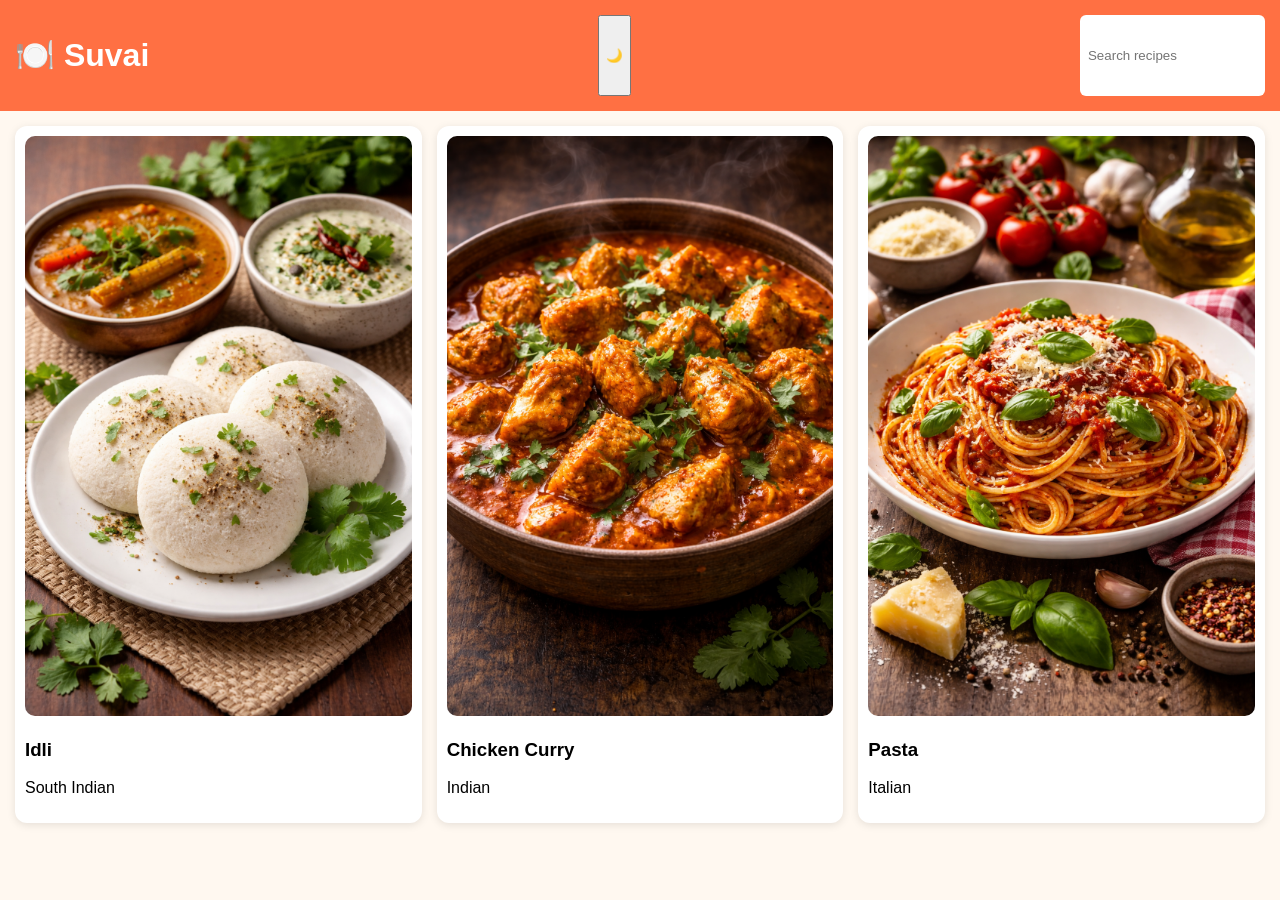
<file: index.html>
<!DOCTYPE html>
<html lang="en">
<head>
  <meta charset="UTF-8">
  <title>Suvai</title>
  <link rel="stylesheet" href="style.css">
</head>
<body>

<header class="header">
  <h1>🍽️ Suvai</h1>
  <button onclick="document.body.classList.toggle('dark')">🌙</button>
  <input id="search" placeholder="Search recipes">
</header>

<main id="recipe-list"></main>

<script src="data.js"></script>
<script src="script.js"></script>
</body>
</html>
</file>
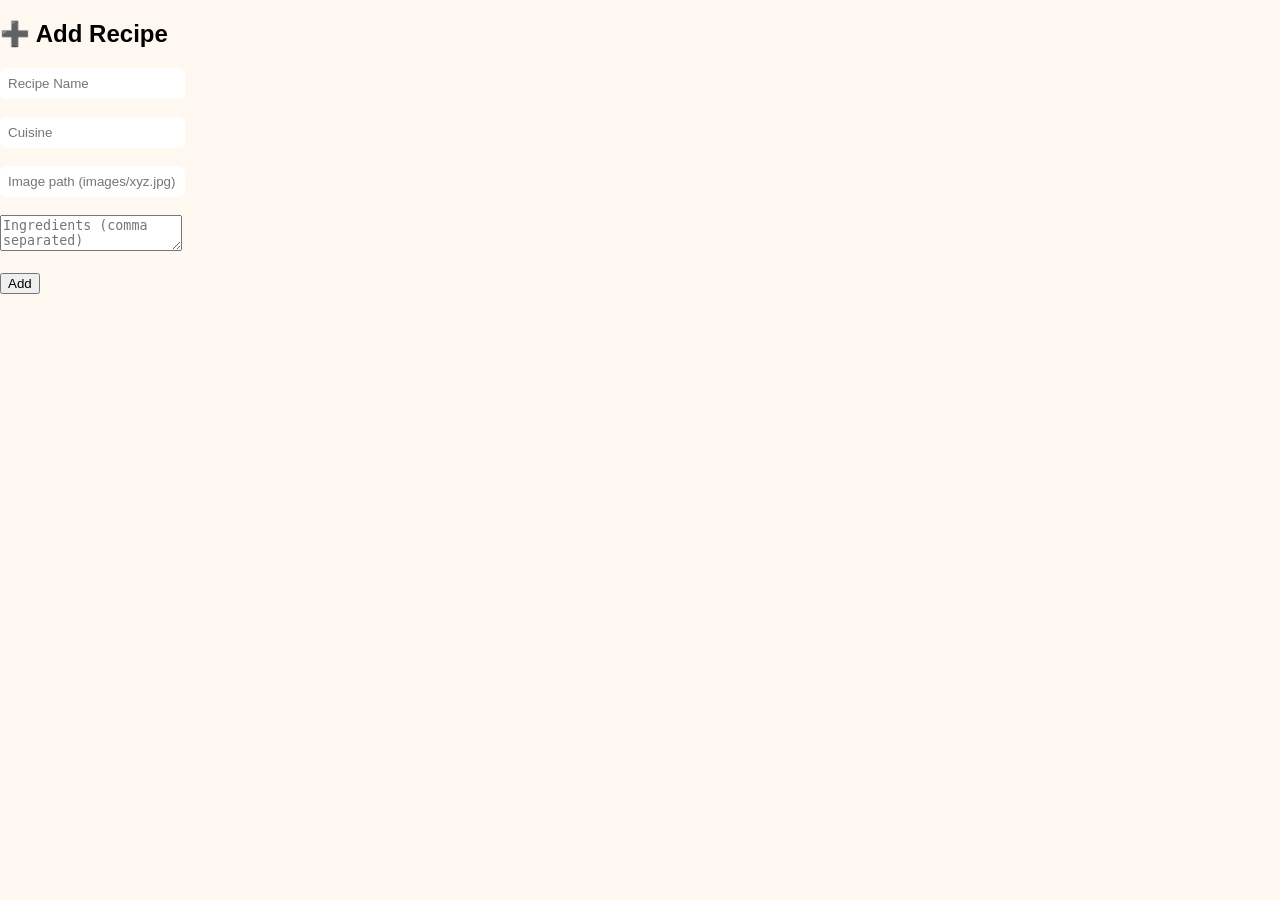
<file: admin.html>
<!DOCTYPE html>
<html>
<head>
  <title>Suvai Admin</title>
  <link rel="stylesheet" href="style.css">
</head>
<body>

<h2>➕ Add Recipe</h2>

<input id="name" placeholder="Recipe Name"><br><br>
<input id="cuisine" placeholder="Cuisine"><br><br>
<input id="image" placeholder="Image path (images/xyz.jpg)"><br><br>
<textarea id="ingredients" placeholder="Ingredients (comma separated)"></textarea><br><br>

<button onclick="addRecipe()">Add</button>

<script>
function addRecipe(){
  const recipe = {
    name: name.value.trim(),
    cuisine: cuisine.value.trim(),
    image: image.value.trim(),
    ingredients: ingredients.value.split(",").map(i=>i.trim())
  };
  const saved = JSON.parse(localStorage.getItem("recipes")) || [];
  saved.push(recipe);
  localStorage.setItem("recipes", JSON.stringify(saved));
  alert("Added!");
}
</script>

</body>
</html>
</file>
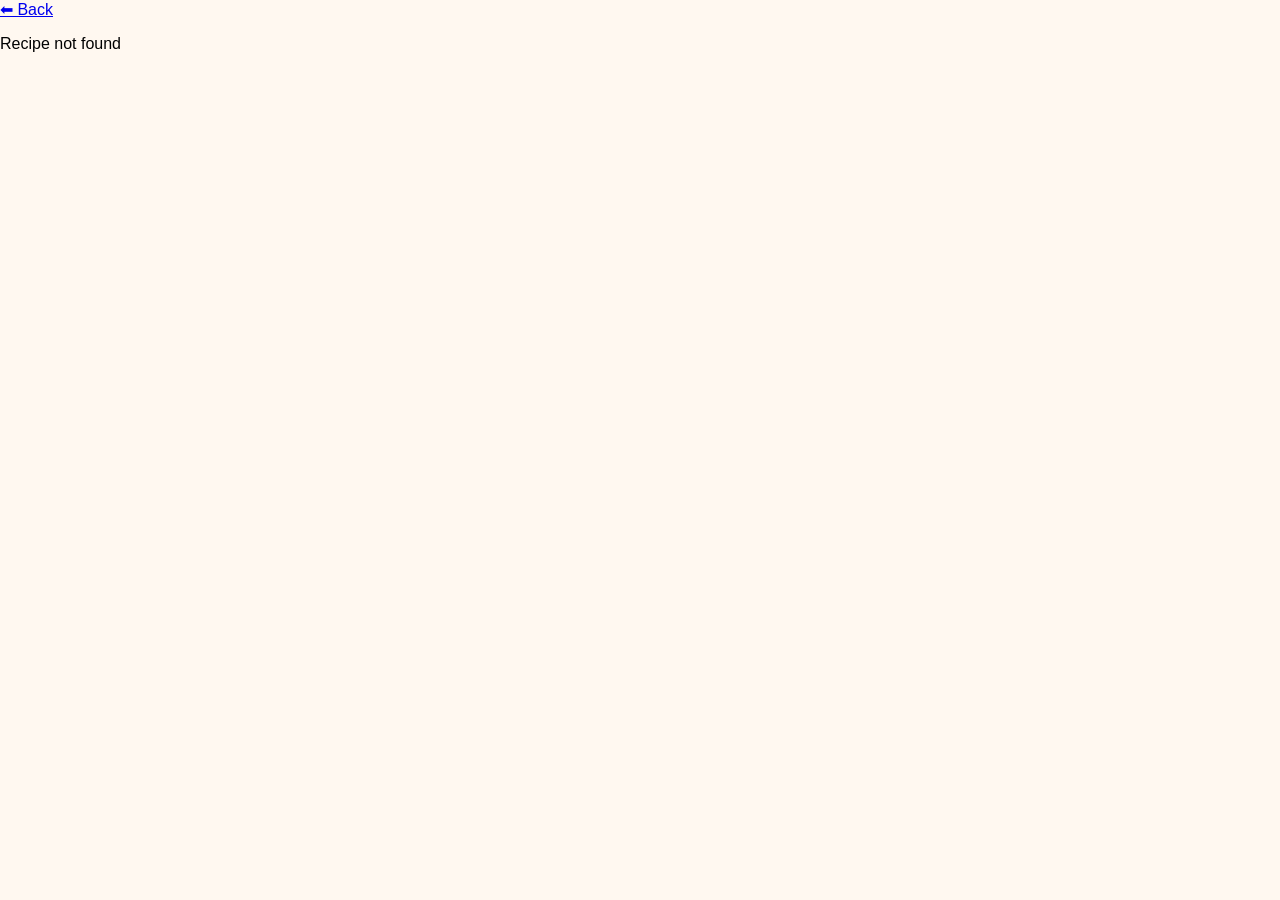
<file: recipe.html>
<!DOCTYPE html>
<html>
<head>
  <title>Recipe</title>
  <link rel="stylesheet" href="style.css">
</head>
<body>

<a href="index.html">⬅ Back</a>
<div id="details"></div>

<script src="data.js"></script>
<script>
  const params = new URLSearchParams(window.location.search);
  const name = decodeURIComponent(params.get("name") || "").toLowerCase();

  const recipe = recipes.find(r =>
    r.name.toLowerCase() === name
  );

  const details = document.getElementById("details");

  if (!recipe) {
    details.innerHTML = "<p>Recipe not found</p>";
  } else {
    details.innerHTML = `
      <h2>${recipe.name}</h2>
      <img src="${recipe.image}" class="detail-img">
      <h3>Ingredients</h3>
      <ul>
        ${recipe.ingredients.map(i => `<li>${i}</li>`).join("")}
      </ul>
    `;
  }
</script>

</body>
</html>
</file>
<file: style.css>
body {
  margin: 0;
  font-family: Arial, sans-serif;
  background: #fff8f0;
}

.header {
  background: #ff7043;
  padding: 15px;
  color: white;
  display: flex;
  justify-content: space-between;
}

input {
  padding: 8px;
  border-radius: 6px;
  border: none;
}

#recipe-list {
  padding: 15px;
  display: grid;
  grid-template-columns: repeat(auto-fit, minmax(180px, 1fr));
  gap: 15px;
}

.card {
  background: white;
  border-radius: 12px;
  padding: 10px;
  box-shadow: 0 2px 8px rgba(0,0,0,0.1);
  cursor: pointer;
}

.card img {
  width: 100%;
  border-radius: 10px;
}

.detail-img {
  width: 100%;
  max-width: 350px;
  border-radius: 12px;
}
.card{
  transition: transform .3s, box-shadow .3s;
}
.card:hover{
  transform: translateY(-6px);
  box-shadow: 0 10px 20px rgba(0,0,0,.2);
}
.card:active{
  transform: scale(.97);
}

body.dark{
  background:#121212;
  color:#fff;
}
body.dark .header{background:#1e1e1e;}
body.dark .card{background:#1f1f1f;}
</file>
